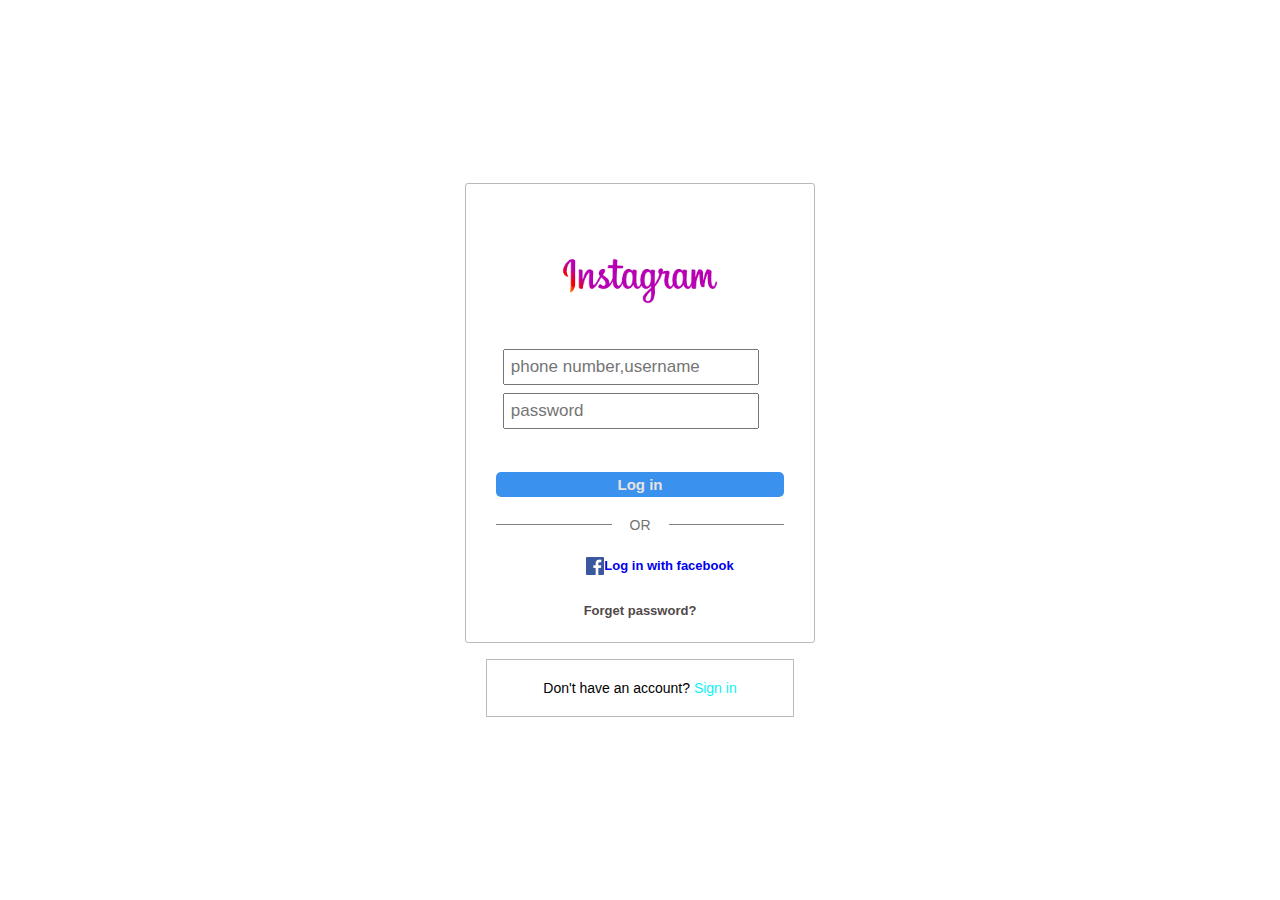
<file: index.html>
<!DOCTYPE html>
<html lang="en">
<head>
    <title>instagram login page</title>
    <link rel="stylesheet" href="instagram.css">
</head>
<body>
    <div class="container">
        <div class="content">
            <img src="ins.png" alt="">

            <form action="" class="form">
                <label for="">
                    <input type="text" required="" placeholder="phone number,username">
                
                </label>
                <label for="">
                    <input type="password" required="" placeholder="password">
                
                </label>
                <br>
                <button onclick="document.location='https://www.instagram.com/virat.kohli/?hl=en'">Log in</button>
            </form>
            <div class="seperator">
                <span></span>
                <span>OR</span>
                <span></span>
            </div>
            <div class="forget">
                <button>
                    <img src="fac.png" alt="">
                <span><a href="facebook.html">Log in with facebook</a></span>
                </button>
                
            </div>
           <div class="xyx"><a href="https://www.instagram.com/accounts/password/reset/?source=api-login"> <button >Forget password?</button></a></div>
        </div>
    </div>
    <div class="sign">
        <p>Don't have an account? <a href="sign.htm">Sign in</a></p>
    </div>
    
</body>
</html>
</file>
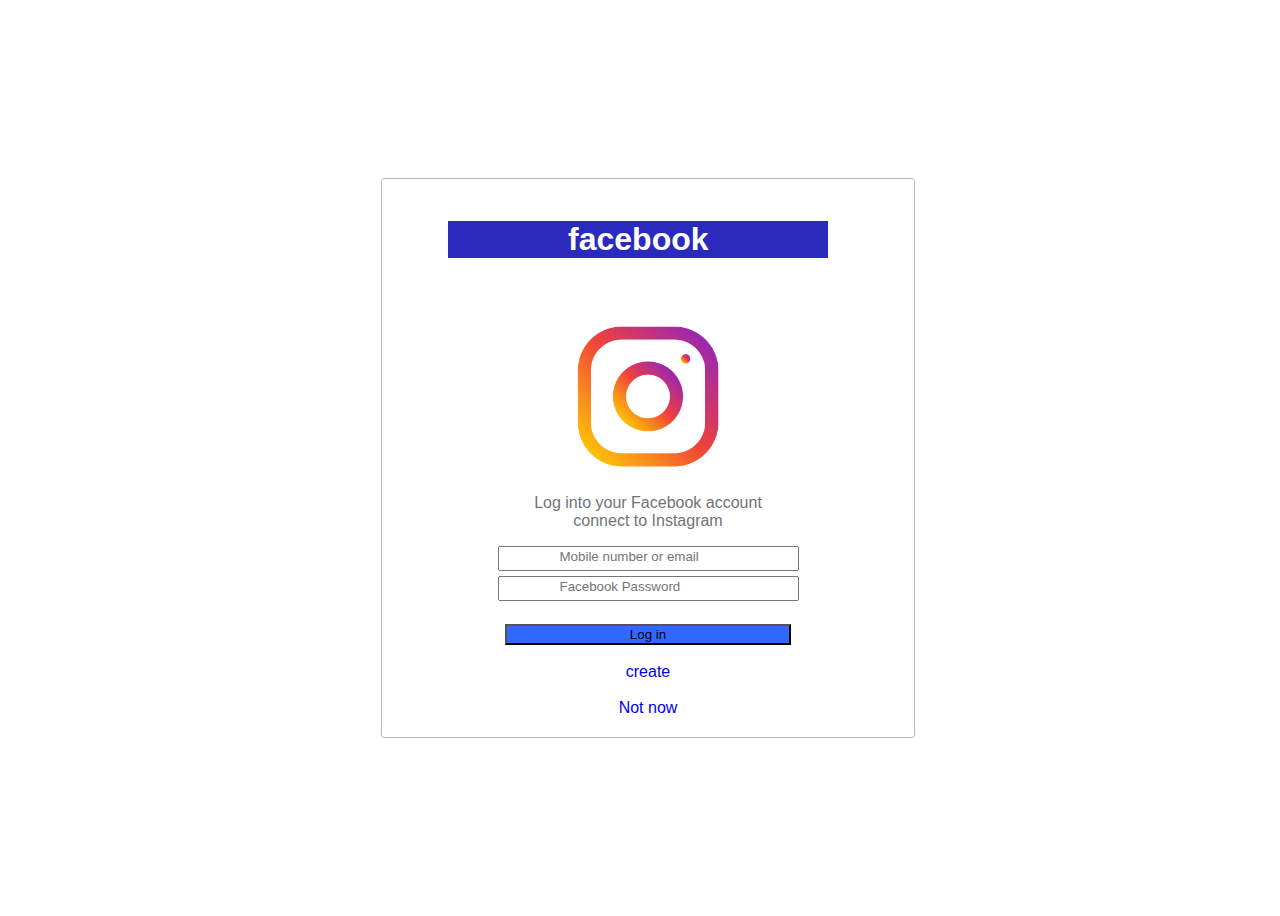
<file: facebook.html>
<!DOCTYPE html>
<html lang="en">
<head>
    <link rel="stylesheet" href="https://cdnjs.cloudflare.com/ajax/libs/font-awesome/6.7.2/css/all.min.css" integrity="sha512-Evv84Mr4kqVGRNSgIGL/F/aIDqQb7xQ2vcrdIwxfjThSH8CSR7PBEakCr51Ck+w+/U6swU2Im1vVX0SVk9ABhg==" crossorigin="anonymous" referrerpolicy="no-referrer" />
    <meta charset="UTF-8">
    <meta name="viewport" content="width=device-width, initial-scale=1.0">
    <title></title>
    <link rel="stylesheet" href="facebook.css">
    
    </style>
</head>
<body>
    <div class="container">
        <div class="content">
            <h1 >facebook</h1>
            <!-- <i class="fa-brands fa-instagram" ></i> -->
             <img src="62-instagram-512.webp" alt="" width="50px">
             <p>Log into your Facebook account <br>connect to Instagram </p>
<input type="text " placeholder="Mobile number or email">
<br><input type="password" placeholder="Facebook Password">
<br><br>
<button onclick="document.location='https://www.facebook.com/share/1H6NFH1shD/'">Log in</button><br> <br>
<a href="faceinsta.htm">create</a>
<br><br>
<a href="index.html" class="id"> Not now</a>
            
        </div>
    </div>
  
</body>
</html>
</file>
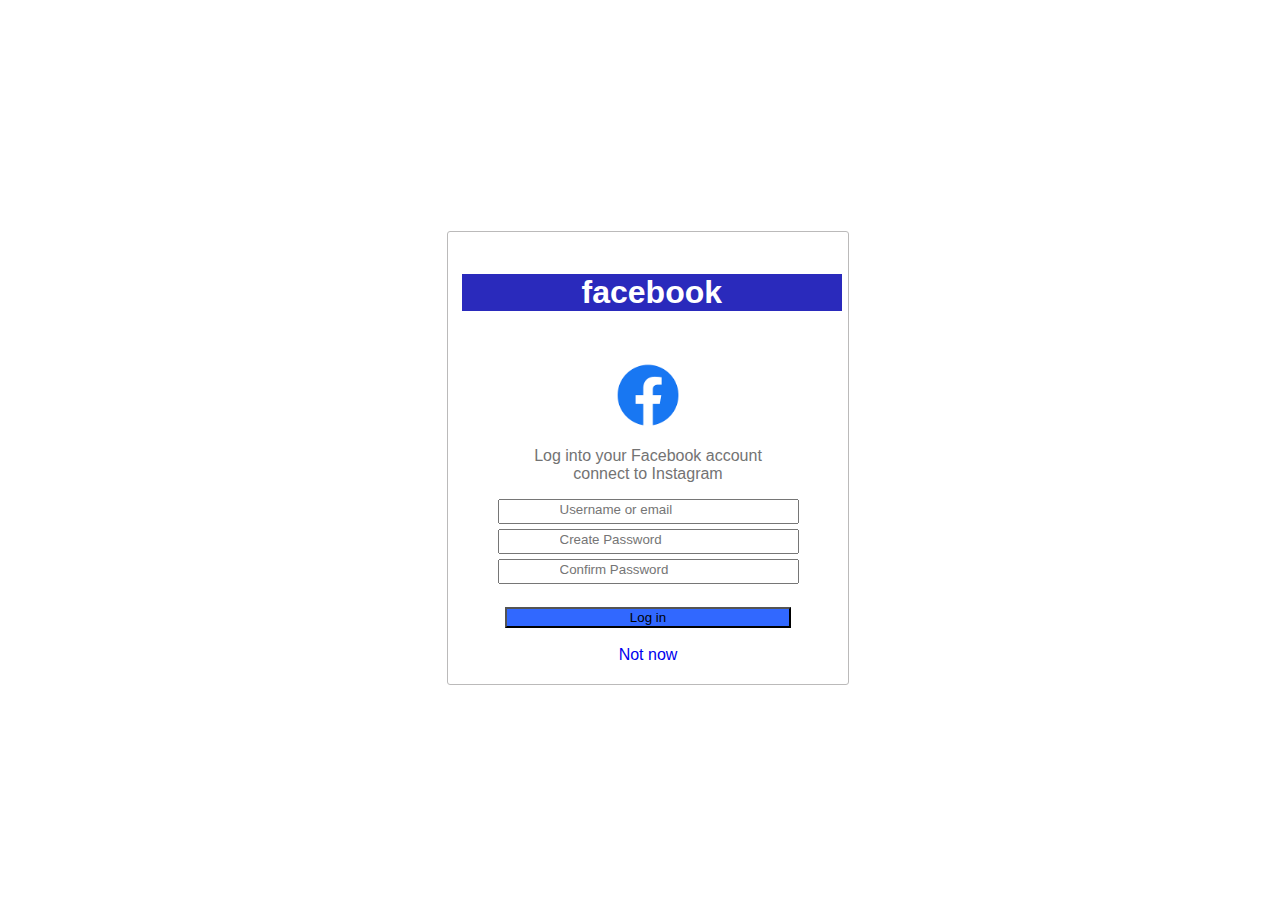
<file: faceinsta.htm>
<!DOCTYPE html>
<html lang="en">
<head>
    <link rel="stylesheet" href="https://cdnjs.cloudflare.com/ajax/libs/font-awesome/6.7.2/css/all.min.css" integrity="sha512-Evv84Mr4kqVGRNSgIGL/F/aIDqQb7xQ2vcrdIwxfjThSH8CSR7PBEakCr51Ck+w+/U6swU2Im1vVX0SVk9ABhg==" crossorigin="anonymous" referrerpolicy="no-referrer" />
    <meta charset="UTF-8">
    <meta name="viewport" content="width=device-width, initial-scale=1.0">
    <title></title>
    <link rel="stylesheet" href="facebook.css">
    
    <style>
        /* *{
    margin:0%;
    padding-top: 0%;
    box-sizing: border-box;
} */
body{
    height: 100vh;
    width: 100%;
    display: flex;
    align-items: center;
    justify-content: center;
    flex-direction: column;
}
.container{
    border: 1px solid #bbbaba;
    padding: 0px 30px 10px 30px;
    background-color: white;
    font-family: sans-serif;
    color: #737373;
    border-radius: 3px;
    text-align: center;
}
.content h1{
    background-color: rgb(42, 42, 188) ;
padding-left:90px;
padding-right: 90px;

    color: white;
    margin-left: 1%;

    
}
.content{
    padding: 10px 0;}
    .content h1{
        width: 200px;
        display: grid;
        place-items:top center ;
    }
    .content i{
        padding-top: 5%;
        color: hotpink;
        font-size: large;
    }
.content img{
    padding-top: 8%;
}
.content button{
    
    
    padding: 1px 123px;
    
    

    background-color: rgba(5, 72, 255, 0.825);
}
.content input{
    padding-bottom: 5px;
    padding-right: 60px;
    padding-left:60px ;
    margin-bottom:5px ;
}

*.container{
    box-sizing: border-box;
    padding: 10px;
}
a{
    text-decoration: dashed;
    
}

    </style>
</head>
<body>
    <div class="container">
        <div class="content">
            <h1 >facebook</h1>
            <!-- <i class="fa-brands fa-instagram" ></i> -->
             <img src="imgface.png" alt="" width="50px">
             <p>Log into your Facebook account <br>connect to Instagram </p>
<input type="text " placeholder="Username or email" >
<br><input type="password" placeholder="Create Password"> <br>
<input type="text" placeholder="Confirm Password">
<br>
<br>
<button>Log in</button><br>

<br>
<a href="instagram.html" class="id"> Not now</a>
            
        </div>
    </div>
  
</body>
</html>
</file>
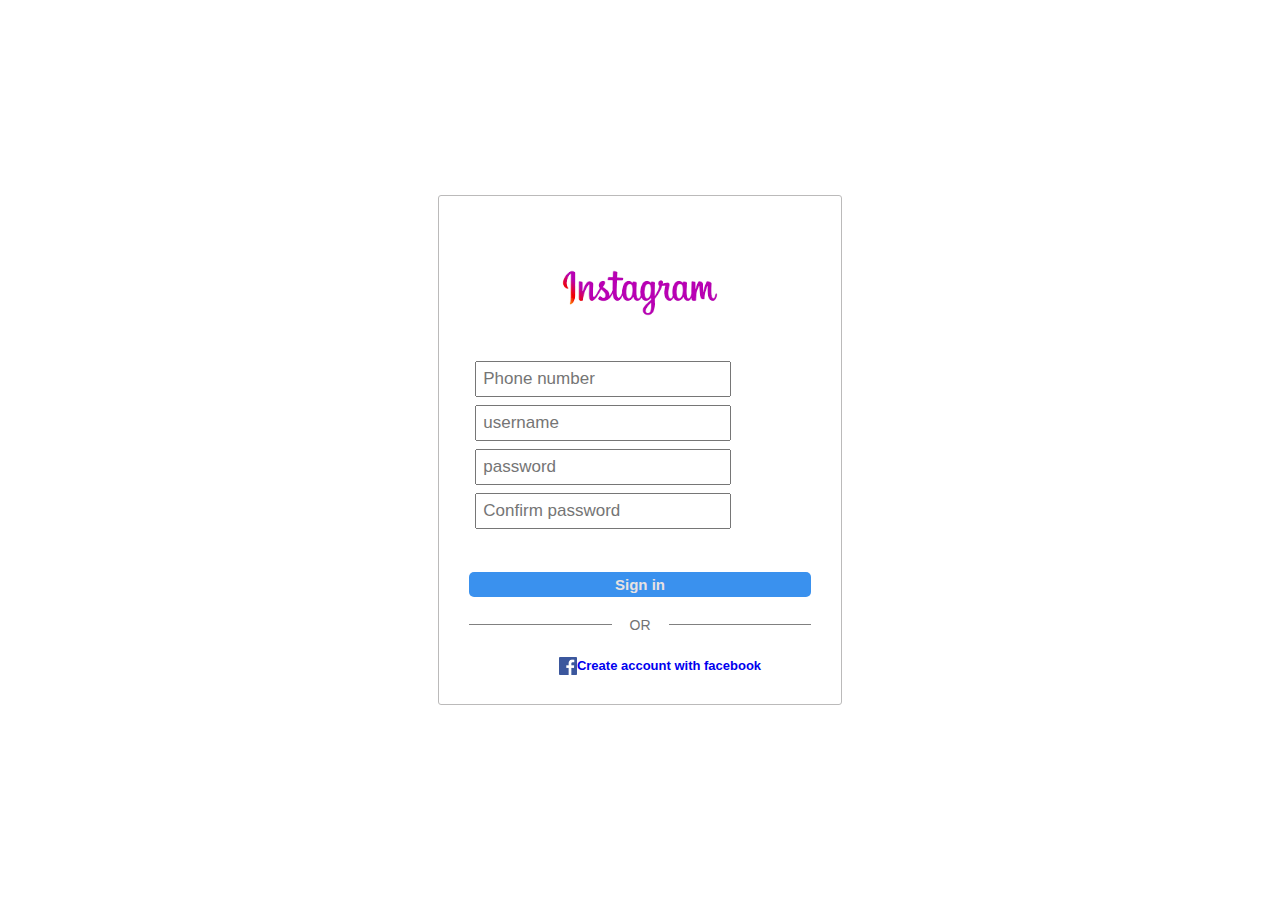
<file: sign.htm>
<!DOCTYPE html>
<html lang="en">
<head>
    <title>instagram login page</title>
    <link rel="stylesheet" href="instagram.css">
    <style>
        *::content{
            border-radius: 25%;
        }
    </style>
</head>
<body>
    <div class="container">
        <div class="content">
            <img src="ins.png" alt="">

            <form action="" class="form">
                <label for="">
                    <input type="text" required="" placeholder="Phone number"> 
                    
                
                </label> 
                <label ><input type="text" placeholder="username"></label>
                <label for="">
                    <input type="password" required="" placeholder="password">
                
                </label>
                <label for=""> <input type="password" placeholder="Confirm password"></label>
                <br>
                <button onclick="document.location='https://www.instagram.com/virat.kohli/?hl=en'">Sign in</button>
            </form>
            <div class="seperator">
                <span></span>
                <span>OR</span>
                <span></span>
            </div>
            <div class="forget">
                <button>
                    <img src="fac.png" alt="">
                <span><a href="facebook.html">Create account with facebook</a></span>
                </button>
                
            </div>
           <!-- <div class="xyx"> <button >Forget password?</button></div> -->
        </div>
    </div>
    <!-- <div class="sign"> -->
        <!-- <p>Don't have an account? <a href="">Sign in</a></p> -->
    <!-- </div> -->
    
</body>
</html>
</file>
<file: instagram.css>
*{
    margin:0%;
    padding: 0;
    box-sizing: border-box;
}
body{
    height: 100vh;
    width: 100%;
    display: flex;
    align-items: center;
    justify-content: center;
    flex-direction: column;
}
.container{
    border: 1px solid #bbbaba;
    padding: 20px 30px 10px 30px;
    background-color: white;
    font-family: sans-serif;
    color: #737373;
    border-radius: 3px;
    text-align: center;
}
.content{
    padding: 10px 0;
}

.content img{
    width: 200px;
}
.form {
    display: flex;
    flex-direction: column ;
    row-gap: 14px;

}
.input{
    display: flex;
    flex-direction: column ;
    row-gap: 9px;
    align-items: center;
}
.content label{
    display: flex;
    align-items: center;
    width: 250px;
    height: 30px;
}
.content input{
   position: absolute;
   /* right:; */
   font-size: 17px;
   outline: none;
   padding: 6px ;
   width: 20%;
   margin-left: .5%;
   
}
.content button{
    background-color: rgb(58, 145, 238);
    border: 0;
padding: 4px 50px;
border-radius: 5px;
color: rgb(232, 226, 226);
font-weight: 800;
font-size: 15px;
margin-left: .5;
}
.forget button {
    background: none;
    display: flex;
    align-items: center;
    justify-content: center;
    margin-bottom: 5px;
}
.forget button img{
    width: 18px;
    margin-left:40px;
    align-items: center;
    margin-top: 20px
    

}
.forget button span{
    font-size: small;
margin-top: 20px;}


.xyx button{
    background-color:white;
    color: rgb(81, 73, 73);
    font-size: 13px;
    margin-top: 15px;
}
.xyx button :hover{
    color: #737373;
    background-color: #737373;
}    
.forget button span a{
    margin-top: 2%;
    text-decoration: none;

    
    }
.seperator{
    display: flex;
    align-items: center;
    justify-content: space-between;
    margin-top: 20px;
    column-gap: 18px;
    font-size: 14px;

}
.seperator span:nth-child(1),
.seperator span:nth-child(3){
    width: 100%;
    height: 1px;
    background-color: gray;
    display: block;
    
}
.sign{
    border: 1px solid #bbbaba;
    padding: 20px 56px;
    margin-top: 16px;
font-family: sans-serif;

font-size: 14px;}

.sign p a{
    text-decoration: none;
    color: rgb(11, 243, 243);
  
}
</file>
<file: facebook.css>
/* *{
    margin:0%;
    padding-top: 0%;
    box-sizing: border-box;
} */
body{
    height: 100vh;
    width: 100%;
    display: flex;
    align-items: center;
    justify-content: center;
    flex-direction: column;
}
.container{
    border: 1px solid #bbbaba;
    padding: 0px 30px 10px 30px;
    background-color: white;
    font-family: sans-serif;
    color: #737373;
    border-radius: 3px;
    text-align: center;
}
.content h1{
    background-color: rgb(42, 42, 188) ;
padding-left:90px;
padding-right: 90px;


    color: white;
    margin-left: 11%;

    
}
.content{
    padding: 10px 0;}
    .content h1{
        width: 200px;
        display: grid;
        place-items:top center ;
    }
    .content i{
        padding-top: 5%;
        color: hotpink;
        font-size: large;
    }
.content img{
    padding-top: 8%;
    width: 30%;
}
.content button{
    
    
    padding: 1px 123px;
    
    

    background-color: rgba(5, 72, 255, 0.825);
}
.content input{
    padding-bottom: 5px;
    padding-right: 60px;
    padding-left:60px ;
    margin-bottom:5px ;
}

*.container{
    box-sizing: border-box;
    padding: 10px;

}
a{
    text-decoration: dashed;
    
}
</file>
